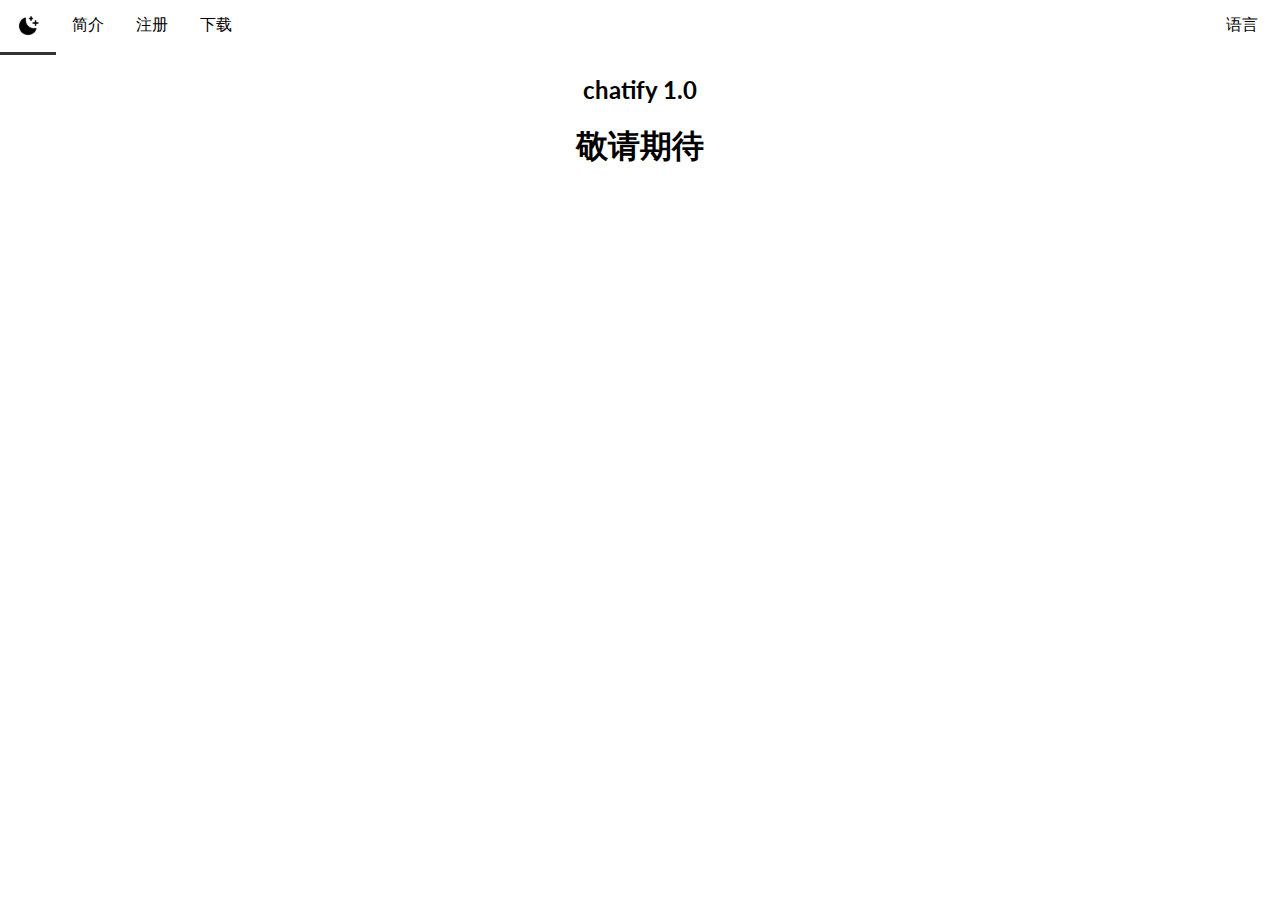
<file: index.html>
<!DOCTYPE html>
<html lang="en">
<head>
  <meta charset="UTF-8">
  <meta name="viewport" content="width=device-width, initial-scale=1.0">
  <meta http-equiv="X-UA-Compatible" content="ie=edge">
  <title>简介</title>
  <link rel="stylesheet" href="styles.css">
  <link rel="icon" href="PhMoonStarsFill%20(1)%20(1).ico" type="image/icon type">
  <style>
    .version {
      display: flex;
      justify-content: center;
    }
    .text {
      display: flex;
      justify-content: center;
    }
  </style>
</head>
<body>
<div class="navbar">
  <a href="#"><img src="PhMoonStarsFill (1) (1).ico" alt="ICO图标"></a> <!-- 替换path_to_your_icon.ico为你的ICO文件路径 -->
  <a href="index.html">简介</a>
  <a href="registered.html">注册</a>
  <a href="download.html">下载</a>
  <a class="language-dropdown" href="language.html">语言</a>
</div>
<h2 class="version">chatify 1.0</h2>
<h1 class="text">敬请期待</h1>
</body>
</html>
</file>
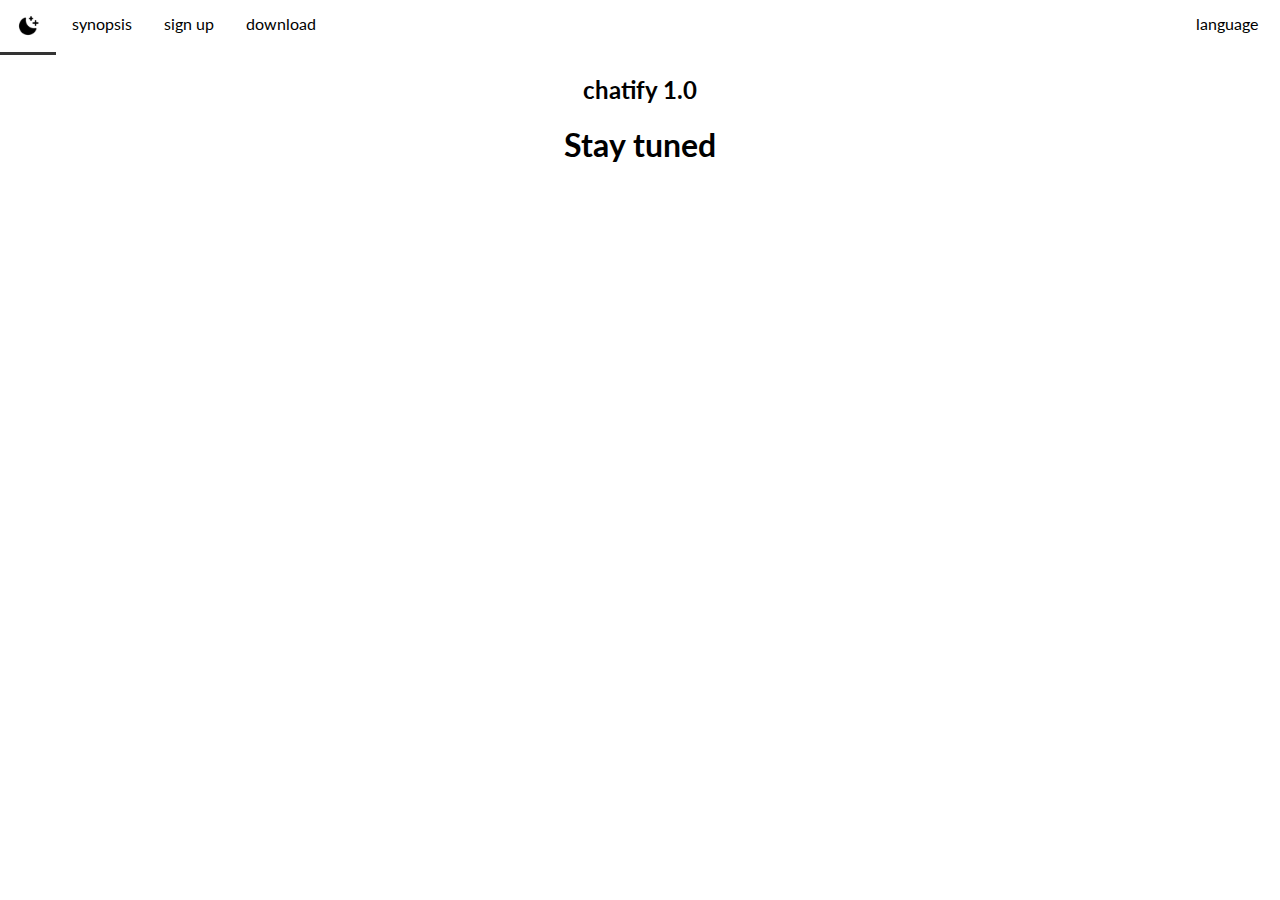
<file: en/index.html>
<!DOCTYPE html>
<html lang="en">
<head>
  <meta charset="UTF-8">
  <meta name="viewport" content="width=device-width, initial-scale=1.0">
  <meta http-equiv="X-UA-Compatible" content="ie=edge">
  <title>synopsis</title>
  <link rel="stylesheet" href="../styles.css">
  <link rel="icon" href="../PhMoonStarsFill%20(1)%20(1).ico" type="image/icon type">
  <style>
    .version {
      display: flex;
      justify-content: center;
    }
    .text {
      display: flex;
      justify-content: center;
    }
  </style>
</head>
<body>
<div class="navbar">
  <a href="#"><img src="../PhMoonStarsFill (1) (1).ico" alt="ICO图标"></a> <!-- 替换path_to_your_icon.ico为你的ICO文件路径 -->
  <a href="index.html">synopsis</a>
  <a href="registered.html">sign up</a>
  <a href="download.html">download</a>
  <a class="language-dropdown" href="language.html">language</a>
</div>
<h2 class="version">chatify 1.0</h2>
<h1 class="text">Stay tuned</h1>
</body>
</html>
</file>
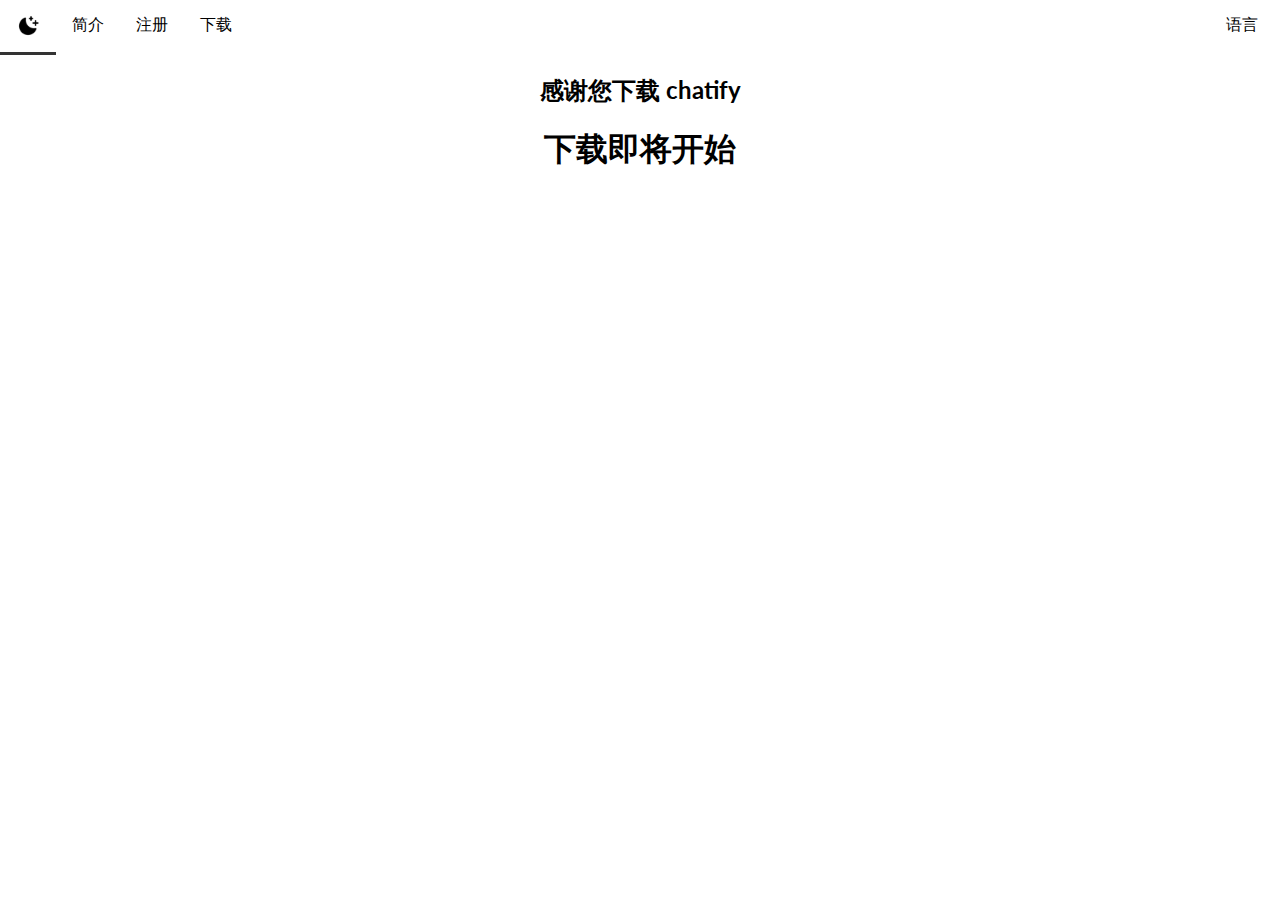
<file: download.html>
<!DOCTYPE html>
<html lang="en">
<head>
  <meta charset="UTF-8">
  <meta name="viewport" content="width=device-width, initial-scale=1.0">
  <meta http-equiv="X-UA-Compatible" content="ie=edge">
  <title>简介</title>
  <link rel="stylesheet" href="styles.css">
  <link rel="icon" href="PhMoonStarsFill%20(1)%20(1).ico" type="image/icon type">
  <style>
    .version {
      display: flex;
      justify-content: center;
    }
    .text {
      display: flex;
      justify-content: center;
    }
  </style>
</head>
<body>
<div class="navbar">
  <a href="#"><img src="PhMoonStarsFill (1) (1).ico" alt="ICO图标"></a> <!-- 替换path_to_your_icon.ico为你的ICO文件路径 -->
  <a href="index.html">简介</a>
  <a href="registered.html">注册</a>
  <a href="download.html">下载</a>
  <a class="language-dropdown" href="language.html">语言</a>
</div>
<h2 class="version">感谢您下载 chatify</h2>
<h1 class="text">下载即将开始</h1>
</body>
</html>
</file>
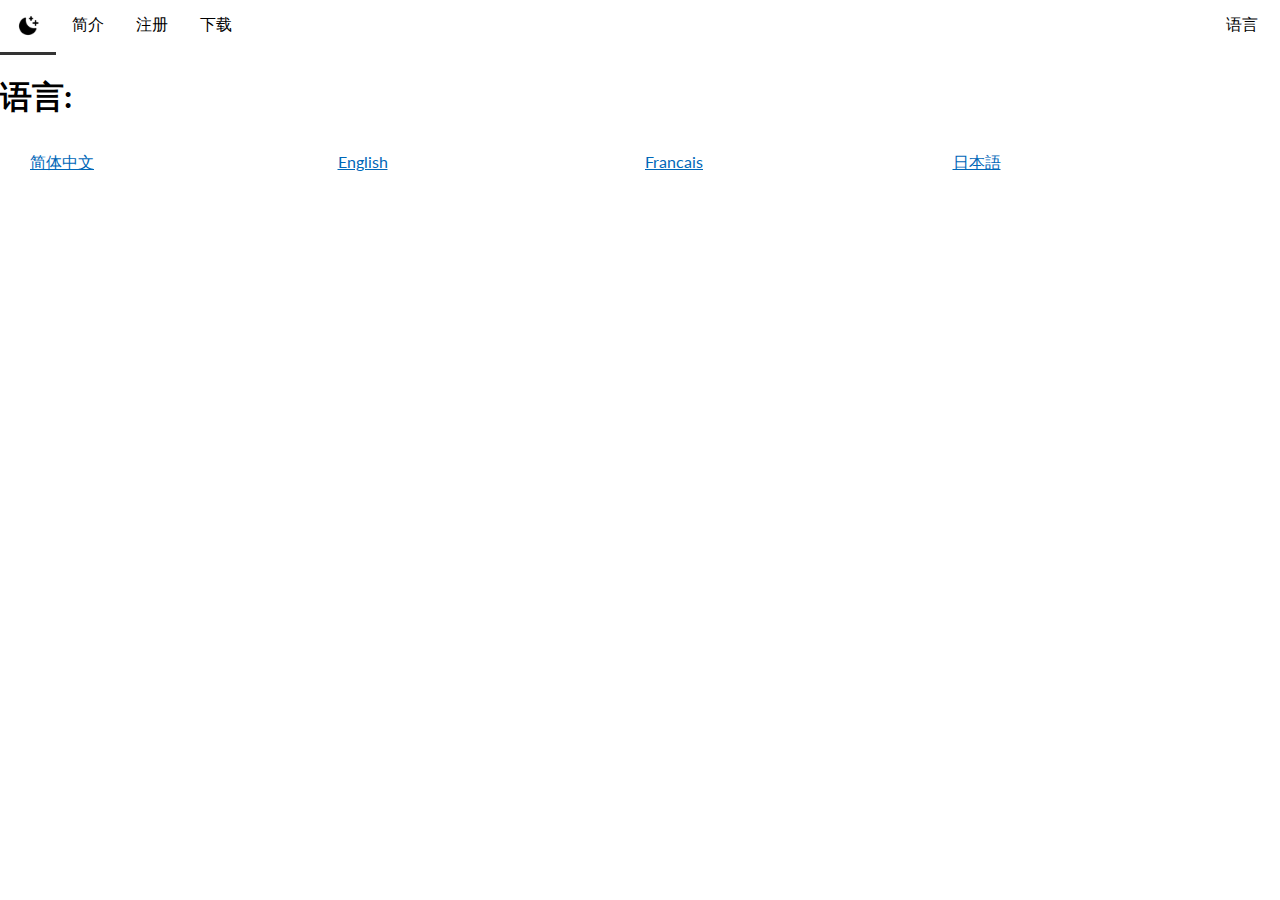
<file: language.html>
<!DOCTYPE html>
<html lang="en">
<head>
  <meta charset="UTF-8">
  <meta name="viewport" content="width=device-width, initial-scale=1.0">
  <meta http-equiv="X-UA-Compatible" content="ie=edge">
  <title>language</title>
  <link rel="stylesheet" href="styles.css">
  <link rel="icon" href="PhMoonStarsFill%20(1)%20(1).ico" type="image/icon type">
  <style>
    .container {
      display: flex;
      flex-wrap: wrap;
      gap: 10px; /* Adjust gap between links */
      padding: 10px;
    }
    .container a {
      flex: 1 1 15%; /* Adjust for spacing */
      box-sizing: border-box;
      color: #0067b8;
    }
    .container a:first-child {
      margin-left:20px; /* Adjust space before the first link */
    }
    .container a:last-child {
      margin-right: 20px; /* Adjust space after the last link */
    }
  </style>
</head>
<body>
<div class="navbar">
  <a href="#"><img src="PhMoonStarsFill (1) (1).ico" alt="ICO图标"></a> <!-- 替换path_to_your_icon.ico为你的ICO文件路径 -->
  <a href="index.html">简介</a>
  <a href="registered.html">注册</a>
  <a href="download.html">下载</a>
  <a class="language-dropdown" href="language.html">语言</a>
</div>
<h1>语言:
</h1>
<div class="container">
  <a href="index.html">简体中文</a>
  <a href="en/index.html">English</a>
  <a href="language.html">Francais</a>
  <a href="language.html">日本語</a>
  <!-- Add more links as needed -->
</div>

</body>
</html>
</file>
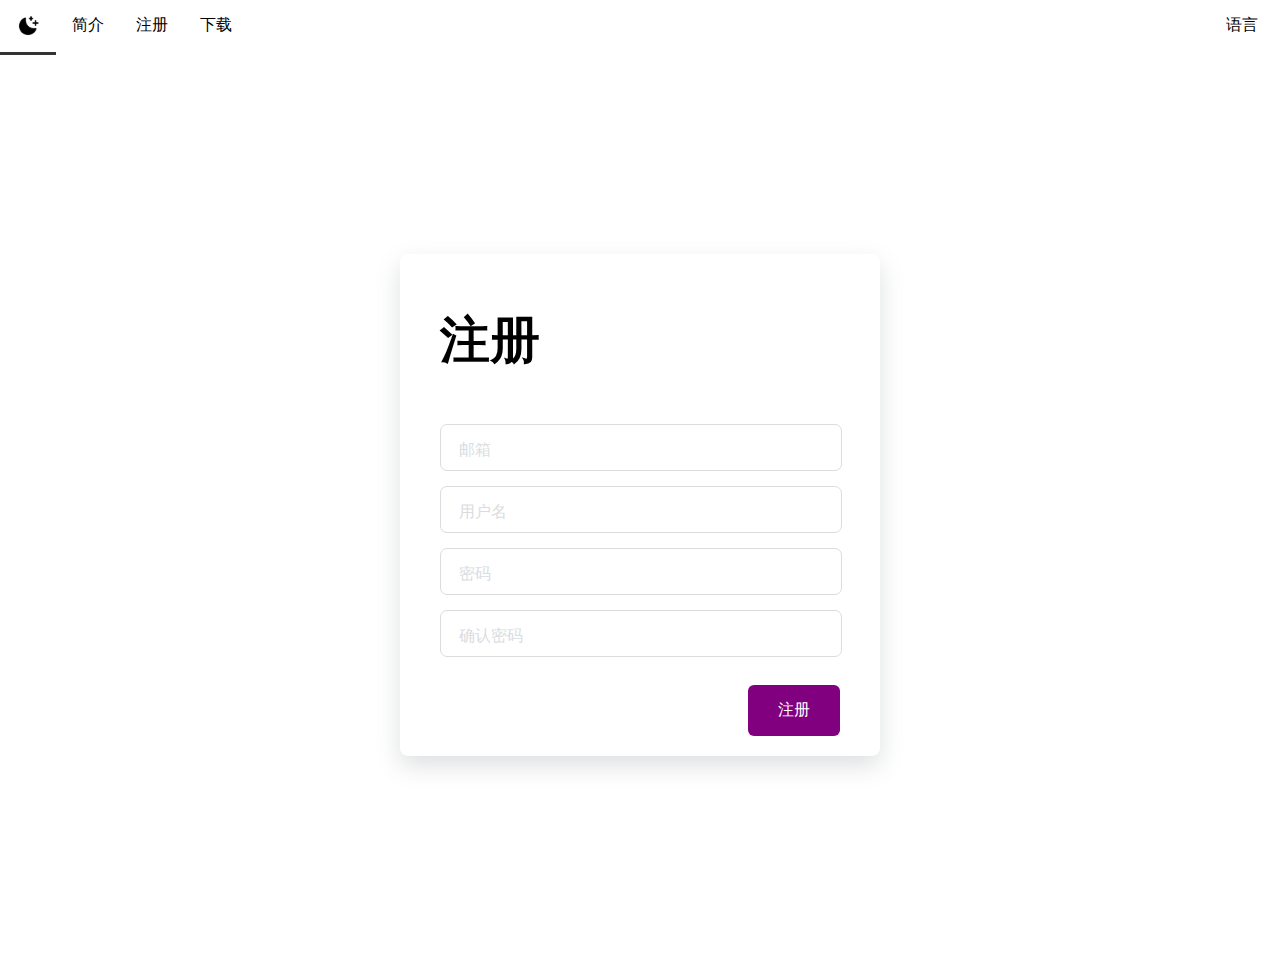
<file: registered.html>
<!DOCTYPE html>
<html lang="en">
<head>
  <meta charset="UTF-8">
  <meta name="viewport" content="width=device-width, initial-scale=1.0">
  <meta http-equiv="X-UA-Compatible" content="ie=edge">
  <title>注册</title>
  <link rel="stylesheet" href="styles.css">
  <link rel="icon" href="PhMoonStarsFill%20(1)%20(1).ico" type="image/icon type">
</head>
<body>
<div class="navbar">
  <a href="#"><img src="PhMoonStarsFill (1) (1).ico" alt="ICO图标"></a> <!-- 替换path_to_your_icon.ico为你的ICO文件路径 -->
  <a href="index.html">简介</a>
  <a href="registered.html">注册</a>
  <a href="download.html">下载</a>
  <a class="language-dropdown" href="language.html">语言</a>
</div>
<div class="signupFrm">
  <div class="wrapper">
    <form action="" class="form">
      <h1 class="title">注册</h1>

      <div class="inputContainer">
        <input type="text" class="input" placeholder="a">
        <label for="" class="label">邮箱</label>
      </div>

      <div class="inputContainer">
        <input type="text" class="input" placeholder="a">
        <label for="" class="label">用户名</label>
      </div>

      <div class="inputContainer">
        <input type="text" class="input" placeholder="a">
        <label for="" class="label">密码</label>
      </div>

      <div class="inputContainer">
        <input type="text" class="input" placeholder="a">
        <label for="" class="label">确认密码</label>
      </div>

      <input type="submit" class="submitBtn" value="注册">
    </form>
  </div>
</div>
</body>
</html>
</file>
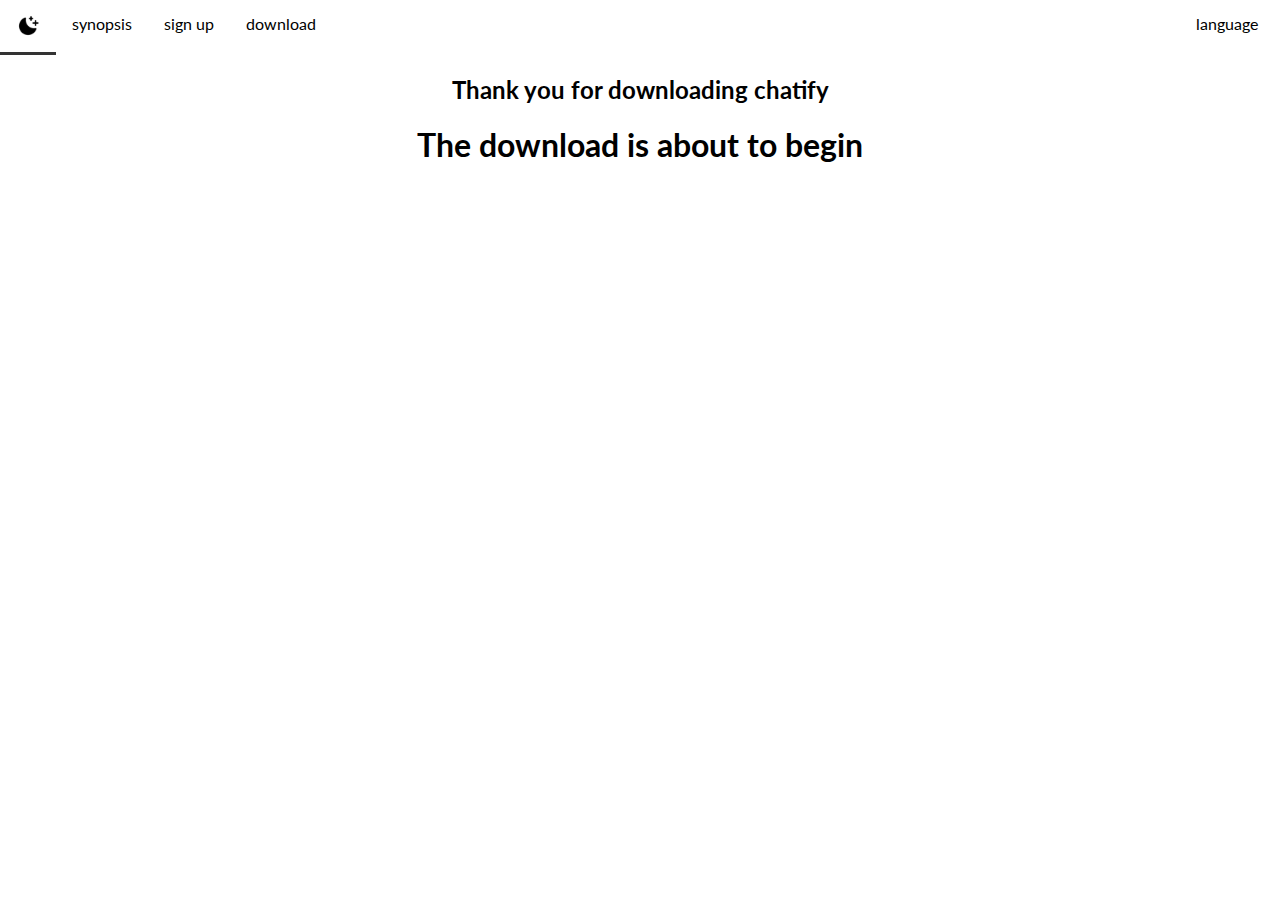
<file: en/download.html>
<!DOCTYPE html>
<html lang="en">
<head>
  <meta charset="UTF-8">
  <meta name="viewport" content="width=device-width, initial-scale=1.0">
  <meta http-equiv="X-UA-Compatible" content="ie=edge">
  <title>download</title>
  <link rel="stylesheet" href="../styles.css">
  <link rel="icon" href="../PhMoonStarsFill%20(1)%20(1).ico" type="image/icon type">
  <style>
    .version {
      display: flex;
      justify-content: center;
    }
    .text {
      display: flex;
      justify-content: center;
    }
  </style>
</head>
<body>
<div class="navbar">
  <a href="#"><img src="../PhMoonStarsFill (1) (1).ico" alt="ICO图标"></a> <!-- 替换path_to_your_icon.ico为你的ICO文件路径 -->
  <a href="index.html">synopsis</a>
  <a href="registered.html">sign up</a>
  <a href="download.html">download</a>
  <a class="language-dropdown" href="language.html">language</a>
</div>
<h2 class="version">Thank you for downloading chatify</h2>
<h1 class="text">The download is about to begin</h1>
</body>
</html>
</file>
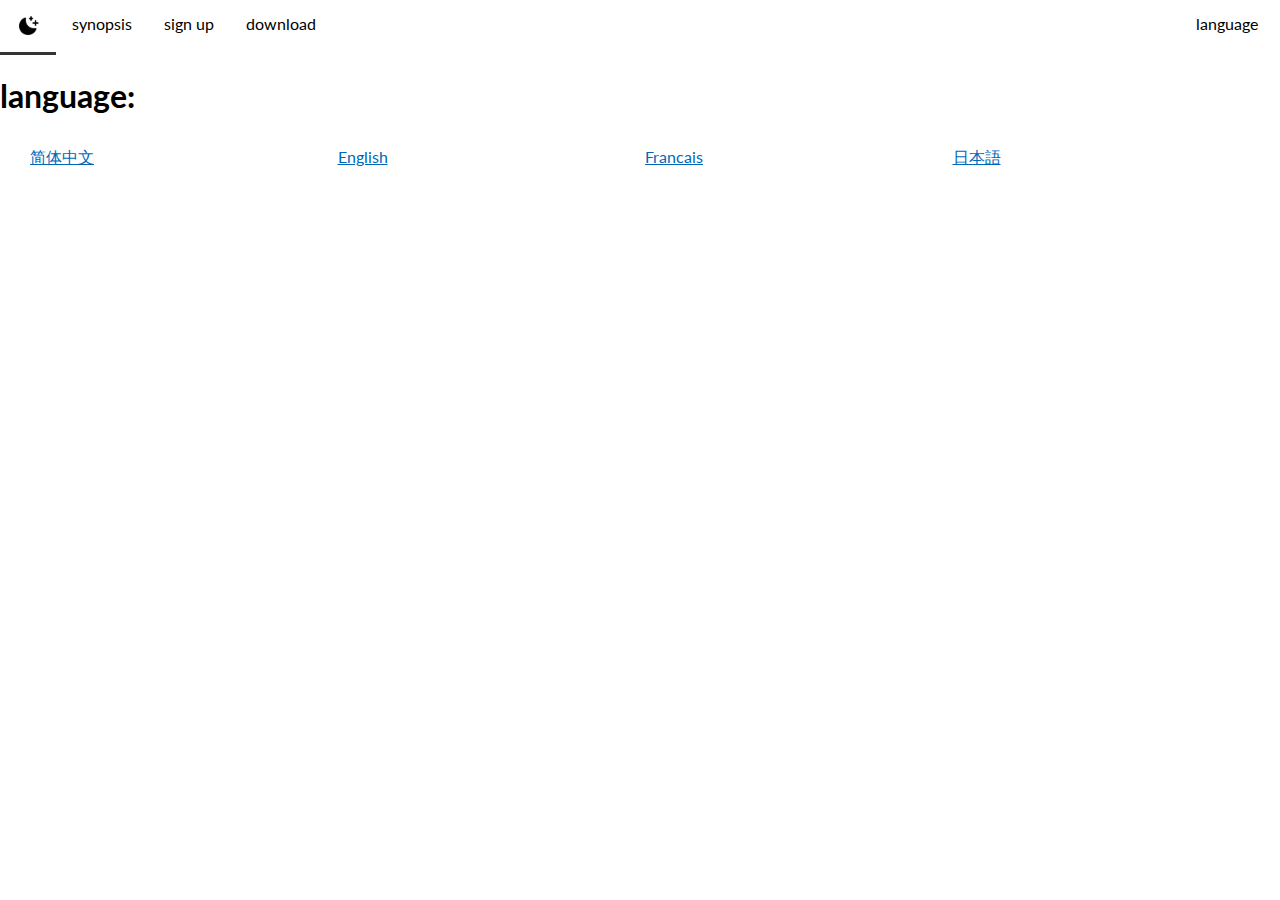
<file: en/language.html>
<!DOCTYPE html>
<html lang="en">
<head>
  <meta charset="UTF-8">
  <meta name="viewport" content="width=device-width, initial-scale=1.0">
  <meta http-equiv="X-UA-Compatible" content="ie=edge">
  <title>language</title>
  <link rel="stylesheet" href="../styles.css">
  <link rel="icon" href="../PhMoonStarsFill%20(1)%20(1).ico" type="image/icon type">
  <style>
    .container {
      display: flex;
      flex-wrap: wrap;
      gap: 10px; /* Adjust gap between links */
      padding: 10px;
    }
    .container a {
      flex: 1 1 15%; /* Adjust for spacing */
      box-sizing: border-box;
      color: #0067b8;
    }
    .container a:first-child {
      margin-left:20px; /* Adjust space before the first link */
    }
    .container a:last-child {
      margin-right: 20px; /* Adjust space after the last link */
    }
  </style>
</head>
<body>
<div class="navbar">
  <a href="#"><img src="../PhMoonStarsFill (1) (1).ico" alt="ICO图标"></a> <!-- 替换path_to_your_icon.ico为你的ICO文件路径 -->
  <a href="index.html">synopsis</a>
  <a href="registered.html">sign up</a>
  <a href="download.html">download</a>
  <a class="language-dropdown" href="language.html">language</a>
</div>
<h1>language:
</h1>
<div class="container">
  <a href="../index.html">简体中文</a>
  <a href="index.html">English</a>
  <a href="language.html">Francais</a>
  <a href="language.html">日本語</a>
  <!-- Add more links as needed -->
</div>

</body>
</html>
</file>
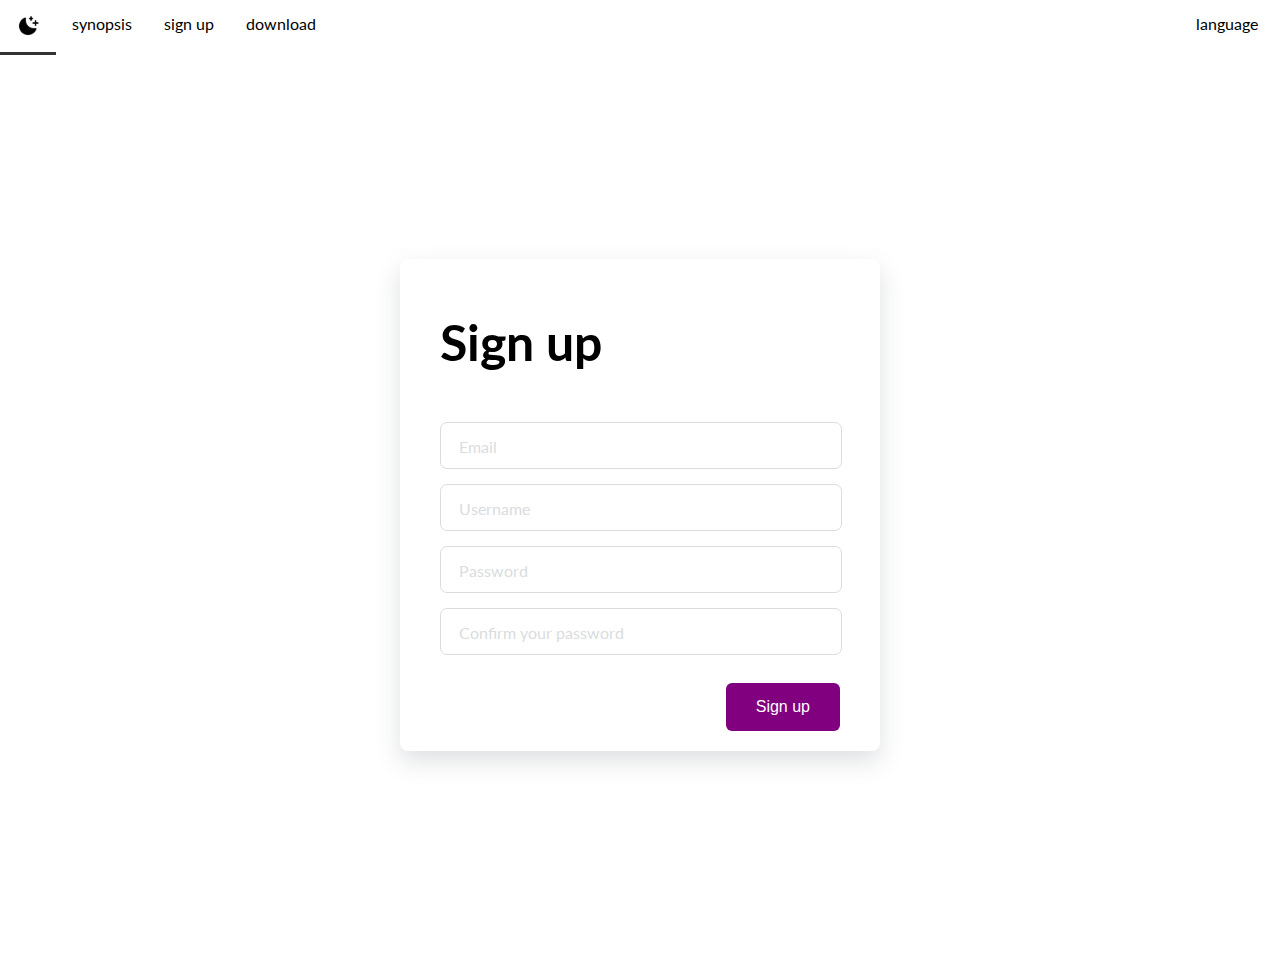
<file: en/registered.html>
<!DOCTYPE html>
<html lang="en">
<head>
  <meta charset="UTF-8">
  <meta name="viewport" content="width=device-width, initial-scale=1.0">
  <meta http-equiv="X-UA-Compatible" content="ie=edge">
  <title>Sign up</title>
  <link rel="stylesheet" href="../styles.css">
  <link rel="icon" href="../PhMoonStarsFill%20(1)%20(1).ico" type="image/icon type">
</head>
<body>
<div class="navbar">
  <a href="#"><img src="../PhMoonStarsFill (1) (1).ico" alt="ICO图标"></a> <!-- 替换path_to_your_icon.ico为你的ICO文件路径 -->
  <a href="index.html">synopsis</a>
  <a href="registered.html">sign up</a>
  <a href="download.html">download</a>
  <a class="language-dropdown" href="language.html">language</a>
</div>
<div class="signupFrm">
  <div class="wrapper">
    <form action="" class="form">
      <h1 class="title">Sign up</h1>

      <div class="inputContainer">
        <input type="text" class="input" placeholder="a">
        <label for="" class="label">Email</label>
      </div>

      <div class="inputContainer">
        <input type="text" class="input" placeholder="a">
        <label for="" class="label">Username</label>
      </div>

      <div class="inputContainer">
        <input type="text" class="input" placeholder="a">
        <label for="" class="label">Password</label>
      </div>

      <div class="inputContainer">
        <input type="text" class="input" placeholder="a">
        <label for="" class="label">Confirm your password</label>
      </div>

      <input type="submit" class="submitBtn" value="Sign up">
    </form>
  </div>
</div>
</body>
</html>
</file>
<file: styles.css>
@import url('https://fonts.googleapis.com/css2?family=Lato&display=swap');


body {
  box-sizing: border-box;
  margin: 0;
  padding: 0;
  background-color: white;
  font-family: "lato", sans-serif;
}

.signupFrm {
  display: flex;
  justify-content: center;
  align-items: center;
  height: 100vh;
}


.form {
  background-color: white;
  width: 400px;
  border-radius: 8px;
  padding: 20px 40px;
  box-shadow: 0 10px 25px rgba(92, 99, 105, .2);
}

.title {
  font-size: 50px;
  margin-bottom: 50px;
}

.inputContainer {
  position: relative;
  height: 45px;
  width: 90%;
  margin-bottom: 17px;
}

.input {
  position: absolute;
  top: 0px;
  left: 0px;
  height: 100%;
  width: 100%;
  border: 1px solid #DADCE0;
  border-radius: 7px;
  font-size: 16px;
  padding: 0 20px;
  outline: none;
  background: none;
  z-index: 1;
}


.label {
  position: absolute;
  top: 15px;
  left: 15px;
  padding: 0 4px;
  background-color: white;
  color: #DADCE0;
  font-size: 16px;
  transition: 0.5s;
  z-index: 0;
}

::placeholder {
  color: transparent;
}

.submitBtn {
  display: block;
  margin-left: auto;
  padding: 15px 30px;
  border: none;
  background-color: purple;
  color: white;
  border-radius: 6px;
  cursor: pointer;
  font-size: 16px;
  margin-top: 30px;
}

.submitBtn:hover {
  background-color: #9867C5;
  transform: translateY(-2px);
}
.input:focus + .label {
  top: -7px;
  left: 3px;
  z-index: 10;
  font-size: 14px;
  font-weight: 600;
  color: purple;
}

.input:not(:placeholder-shown)+ .label {
  top: -7px;
  left: 3px;
  z-index: 10;
  font-size: 14px;
  font-weight: 600;
}

.input:focus {
  border: 2px solid purple;
}
/* 导航栏基础样式 */
.navbar {
  background-color: white;
  overflow: hidden;
}

/* 导航栏链接样式 */
.navbar a {
  float: left;
  display: block;
  color: black;
  text-align: center;
  padding: 14px 16px;
  text-decoration: none;
}

/* 鼠标悬停链接时的样式 */
.navbar a:hover {
  border-bottom: 3px solid #333; /* 添加下划线 */
}

/* ICO图标样式 */
.navbar img {
  height: 24px; /* 调整图标大小 */
  vertical-align: middle;
}

/* 清除浮动，防止导航栏塌陷 */
.navbar:after {
  content: "";
  display: table;
  clear: both;
}
.language-dropdown {
  position: absolute;
  right: 0.5%;
}
</file>
